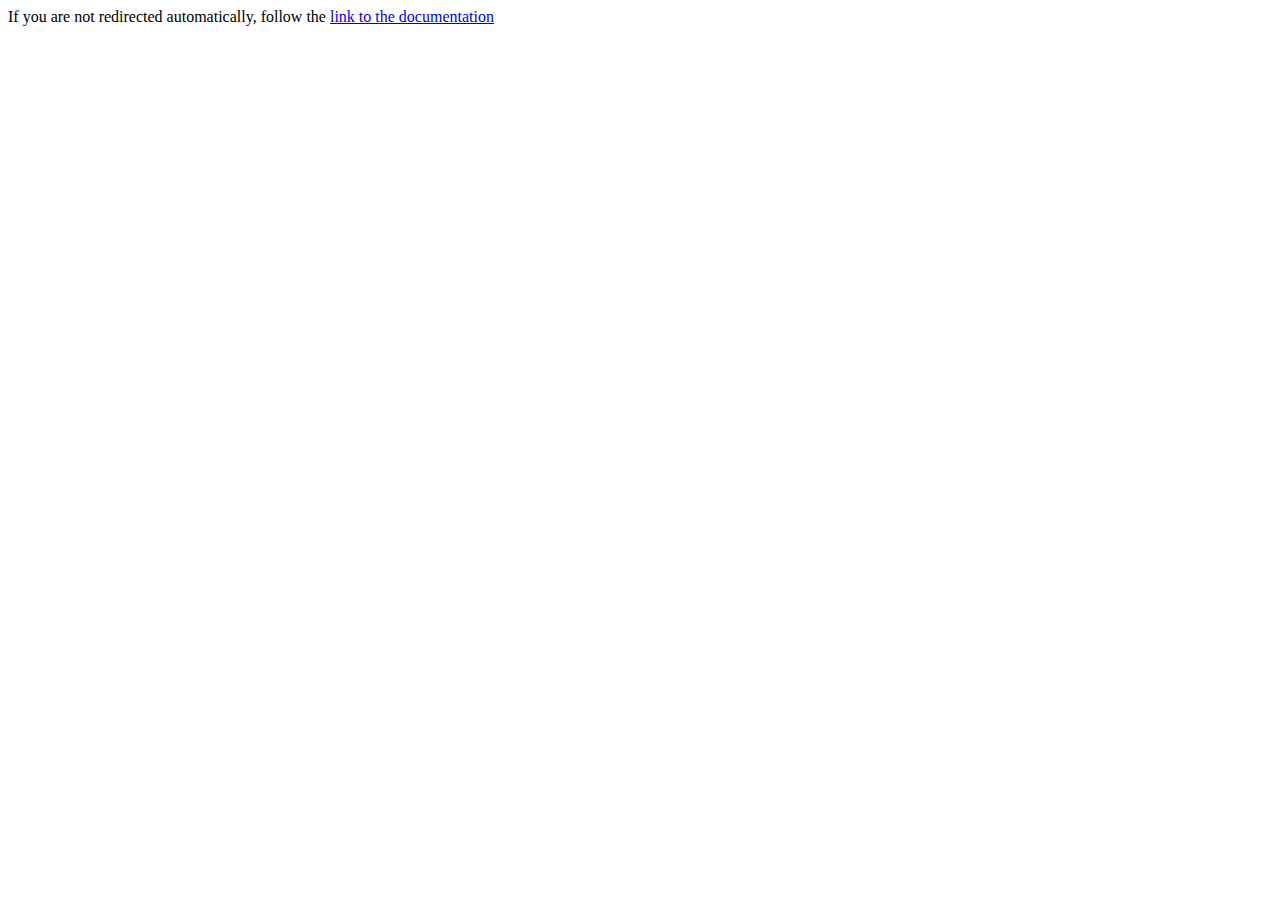
<file: index.html>
<!DOCTYPE HTML>
<html lang="en-US">
    <head>
        <meta charset="UTF-8">
        <meta http-equiv="refresh" content="1;url=Día 2/index.html">
        <title>Page Redirection</title>
    </head>
    <body>
        If you are not redirected automatically, 
        follow the <a href="Día 2/index.html">link to the documentation</a>
    </body>
</html>
</file>
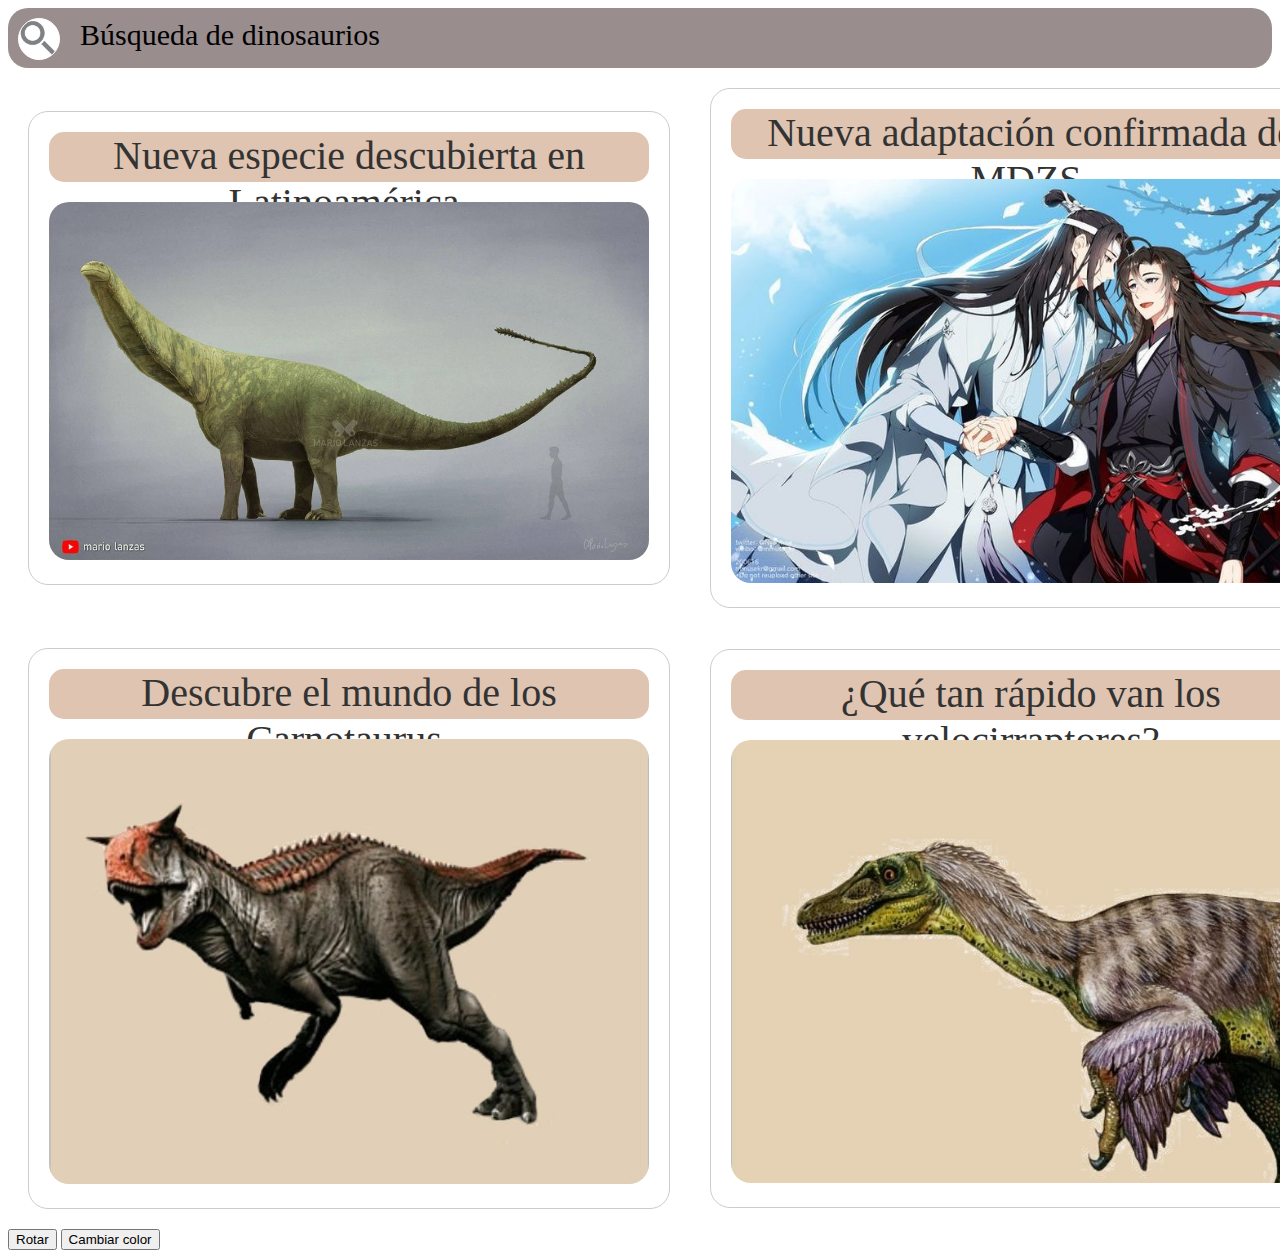
<file: Día 2/index.html>
<!DOCTYPE html>
<html lang="en">

<head>
    <meta charset="UTF-8">
    <meta name="viewport" content="width=device-width, initial-scale=1.0">
    <title>Notisaurios.com</title>
    <link rel="icon" href="/Día 1/paleontologiachilena.ico.png" type="image/x-icon">
    <link rel="stylesheet" href="flexusos.css" />
    <style>

    </style>
</head>

<div class="Todo">
    <nav class="colores" id="colores"> Búsqueda de dinosaurios
        <div class="barra">
            <img src="/Día 2/lupa.pnj.webp" class="lupa" alt="Lupa" id="imagen">
        </div>
    </nav>

    <section class="section1">
        <div class="div1">
            <p>Nueva especie descubierta en Latinoamérica.</p>
            <a href="/Día 1/noticia.html" target="_blank">
                <img src="/Día 1/Brontosaurus.webp" alt="Foto referencial de Martinsaurio." id="imagen">
            </a>
        </div>

        <div class="div1">
            <p>Nueva adaptación confirmada de MDZS.</p>
            <a href="/Día 1/Noticia Mo Dao Zu Shi/Noticia MDZS.html" target="_blank">
                <img src="/Día 1/Noticia Mo Dao Zu Shi/mdzsimagen.jpg" alt="Foto de Mo Dao Zu Shi." id="imagen">
            </a>
        </div>

        <div class="div1">
            <p>Descubre el mundo del temible T-Rex.</p>
            <a href="https://www.mundoprehistorico.com/portfolio/tyrannosaurus-rex/" target="_blank">
                <img src="/Día 1/trex.jpg" alt="Foto de un Tyrannosaurus Rex." id="imagen">
            </a>
        </div>

</div>
</section>

<section class="section2">
    <div class="div1">
        <p>Descubre el mundo de los Carnotaurus.</p>
        <a href="https://www.mundoprehistorico.com/portfolio/carnotaurus/" target="_blank">
            <img src="/Día 1/carnotaurio.jpg" alt="Foto de un Carnotaurus." id="imagen">
        </a>
    </div>

    <div class="div1">
        <p>¿Qué tan rápido van los velocirraptores?</p>
        <a href="https://www.mundoprehistorico.com/portfolio/velociraptor/#:~:text=Velociraptor%20del%20lat%C3%ADn%2C%20'ladr%C3%B3n,lo%20que%20es%20hoy%20Asia."
            target="_blank">
            <img src="/Día 1/velociraptor.jpg" alt="Foto de un Velocirraptor." id="imagen">
        </a>
    </div>

    <div class="div1">
        <p>Descubre la armadura de los Anquilosaurios.</p>
        <a href="https://www.mundoprehistorico.com/portfolio/tyrannosaurus-rex/" target="_blank">
            <img src="/Día 1/bumpy.jpg" alt="Foto de un Anquilosaurio." id="imagen" width="300px" height="440px">
        </a>
    </div>

    </div>
</section>

<button id="rotateBtn"> Rotar </button>
<button id="cambiarcol"> Cambiar color </button>


<script>
    const button = document.getElementById("cambiarcol");
    const navbar = document.getElementById("colores");
    button.addEventListener("click", () => {
        if (navbar.style.backgroundColor === 'rgb(153, 141, 141)') {
            navbar.style.backgroundColor = "#D30069"
        }
        else {
            navbar.style.backgroundColor = "rgb(153, 141, 141)"
        }
    })
    
    let currentRotation = 0;
    document.getElementById('rotateBtn').addEventListener('click', () => {
        currentRotation += 90;
        document.querySelectorAll('#imagen, #imagen2, #imagen3').forEach((img) => {
            img.style.transform = 'rotate(' + currentRotation + "deg)";
        });
    })
</script>
</div>
</body>

</html>
</file>
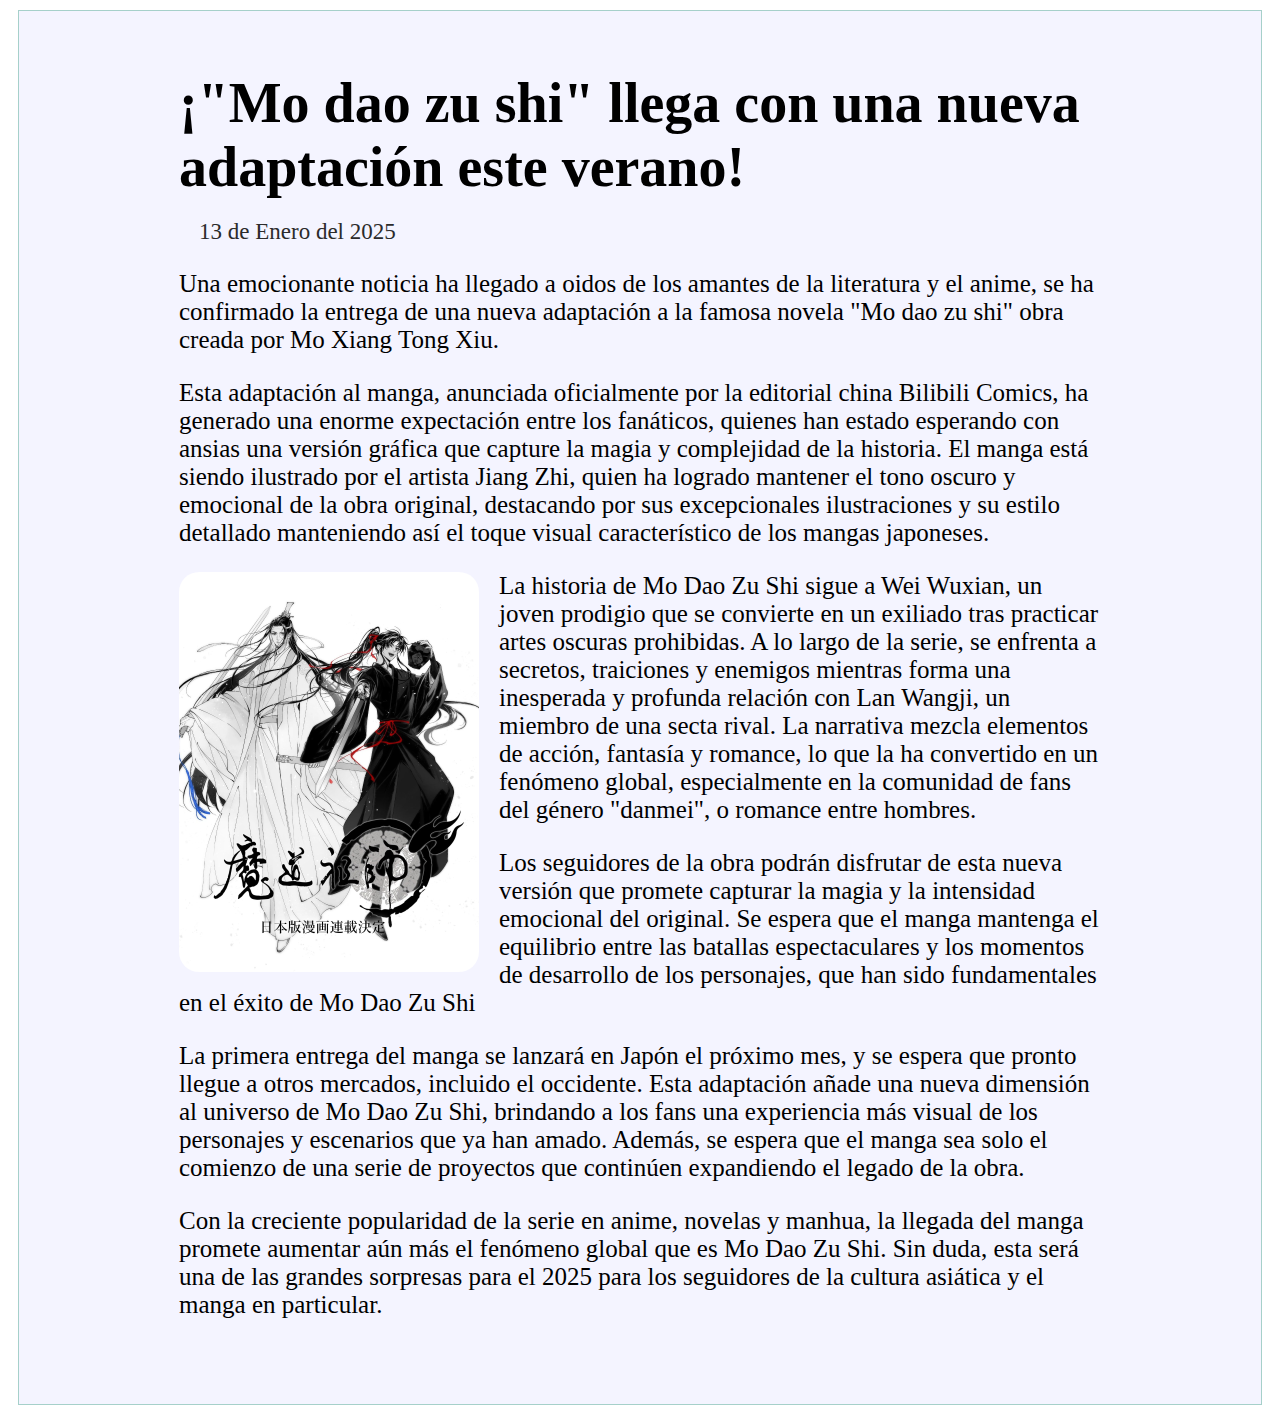
<file: Día 1/Noticia Mo Dao Zu Shi/Noticia MDZS.html>
<!DOCTYPE html>
<html lang="en">

<head>
    <title>MDZS</title>
    <link rel="stylesheet" href="MDZS.css" />
    <link rel="icon" href="/Día 1/Noticia Mo Dao Zu Shi/clow.webp" type="image/x-icon">
</head>

<body>

    <div class="noticia">
        <div class="titulo">¡"Mo dao zu shi" llega con una nueva adaptación este verano!</div>
        
        <div class="subtitulo">13 de Enero del 2025</div>
       
            <p> Una emocionante noticia ha llegado a oidos de los amantes de la literatura y el anime, se ha confirmado
                la entrega de una nueva adaptación a la famosa novela "Mo dao zu shi" obra creada por Mo Xiang Tong Xiu.
            </p>

            <p>Esta adaptación al manga, anunciada oficialmente por la editorial china Bilibili Comics, ha generado una
                enorme expectación entre los fanáticos, quienes han estado esperando con ansias una versión gráfica que
                capture la magia y complejidad de la historia. El manga está siendo ilustrado por el artista Jiang Zhi,
                quien ha logrado mantener el tono oscuro y emocional de la obra original, destacando por sus
                excepcionales ilustraciones y su estilo detallado manteniendo así el toque visual característico de los
                mangas japoneses.</p>
            
                <img class="image" src="MDZS.imagen.jpeg" width="300"/>
                <div> 
                    <p>La historia de Mo Dao Zu Shi sigue a Wei Wuxian, un joven prodigio que se convierte en un exiliado tras
                        practicar artes oscuras prohibidas. A lo largo de la serie, se enfrenta a secretos, traiciones y
                        enemigos mientras forma una inesperada y profunda relación con Lan Wangji, un miembro de una secta
                        rival. La narrativa mezcla elementos de acción, fantasía y romance, lo que la ha convertido en un
                        fenómeno global, especialmente en la comunidad de fans del género "danmei", o romance entre hombres.</p>
                   
                    <p>Los seguidores de la obra podrán disfrutar de esta nueva versión que promete capturar la magia y la
                        intensidad emocional del original. Se espera que el manga mantenga el equilibrio entre las batallas
                        espectaculares y los momentos de desarrollo de los personajes, que han sido fundamentales en el éxito de
                        Mo Dao Zu Shi</p>
                    <p>La primera entrega del manga se lanzará en Japón el próximo mes, y se espera que pronto llegue a otros
                        mercados, incluido el occidente. Esta adaptación añade una nueva dimensión al universo de Mo Dao Zu Shi,
                        brindando a los fans una experiencia más visual de los personajes y escenarios que ya han amado. Además,
                        se espera que el manga sea solo el comienzo de una serie de proyectos que continúen expandiendo el
                        legado de la obra.</p>
                    <p>Con la creciente popularidad de la serie en anime, novelas y manhua, la llegada del manga promete
                        aumentar aún más el fenómeno global que es Mo Dao Zu Shi. Sin duda, esta será una de las grandes
                        sorpresas para el 2025 para los seguidores de la cultura asiática y el manga en particular. </p>
                </div>
    </div>
</body>

</html>
</file>
<file: Día 2/flexusos.css>
.section1{
    display:flex;
    align-items: center;
    justify-content:space-evenly;
    flex-direction: row;
}

.div1 {
    margin: 20px;
    padding: 10px;
    border: 1px solid #ccc;
    border-radius: 20px;
    text-align: center;
}

.div1 img {
    margin: 10px;
    width: 600px;
    border-radius: 20px;
}

.div1 p {
    display:block;
    margin: 10px;
    font-size: 40px;
    color: #333;
    height: 50px;
    background-color: rgb(222, 196, 177);
    border-radius: 15px;
}

.colores{
    font-size: 30px;
    height: 40px;
    background-color: #998d8d;
    border-radius: 20px;
    padding:10px;
    display: flex;
    justify-content: left;
    flex-direction: row-reverse;
}

.lupa{
    width:40px;
    border: 1px solid white;
    border-radius: 100px;
    background-color: white;
    margin-right:20px;
}

body{
    background-image: url(https://cdn.pixabay.com/photo/2024/05/05/09/49/rain-forest-8740848_1280.jpg);
    background-repeat: no-repeat;
    background-attachment: fixed;
    background-size: cover;

}

#imagen {
    transition: transform 0.3s ease;
}

.section2{
    display:flex;
    align-items: center;
    justify-content:space-evenly;
    flex-direction: row;
}
</file>
<file: Día 1/Noticia Mo Dao Zu Shi/MDZS.css>
.noticia {
    background-color: #f4f4ff; 
    border: 1px solid #a6d0ca;    
    padding: 60px 160px;
    font-family: 'Times New Roman', Times, serif, sans-serif;              
    margin: 10px;  
}

.titulo {
    font-size: 56px;   
    font-weight: bold; 
    color: #000000;       
}

.subtitulo{
    font-size: 23px;
    margin: 20px;
    color: #2b2b2b;
}

.image{
    width: 300px;
    float: left;
    margin-right: 20px;
    border-radius: 20px;
}

.contenido {
    font-size: 20px; 
    color: #2b2b2b;
}

p{
    font-size: 25px;
}
</file>
